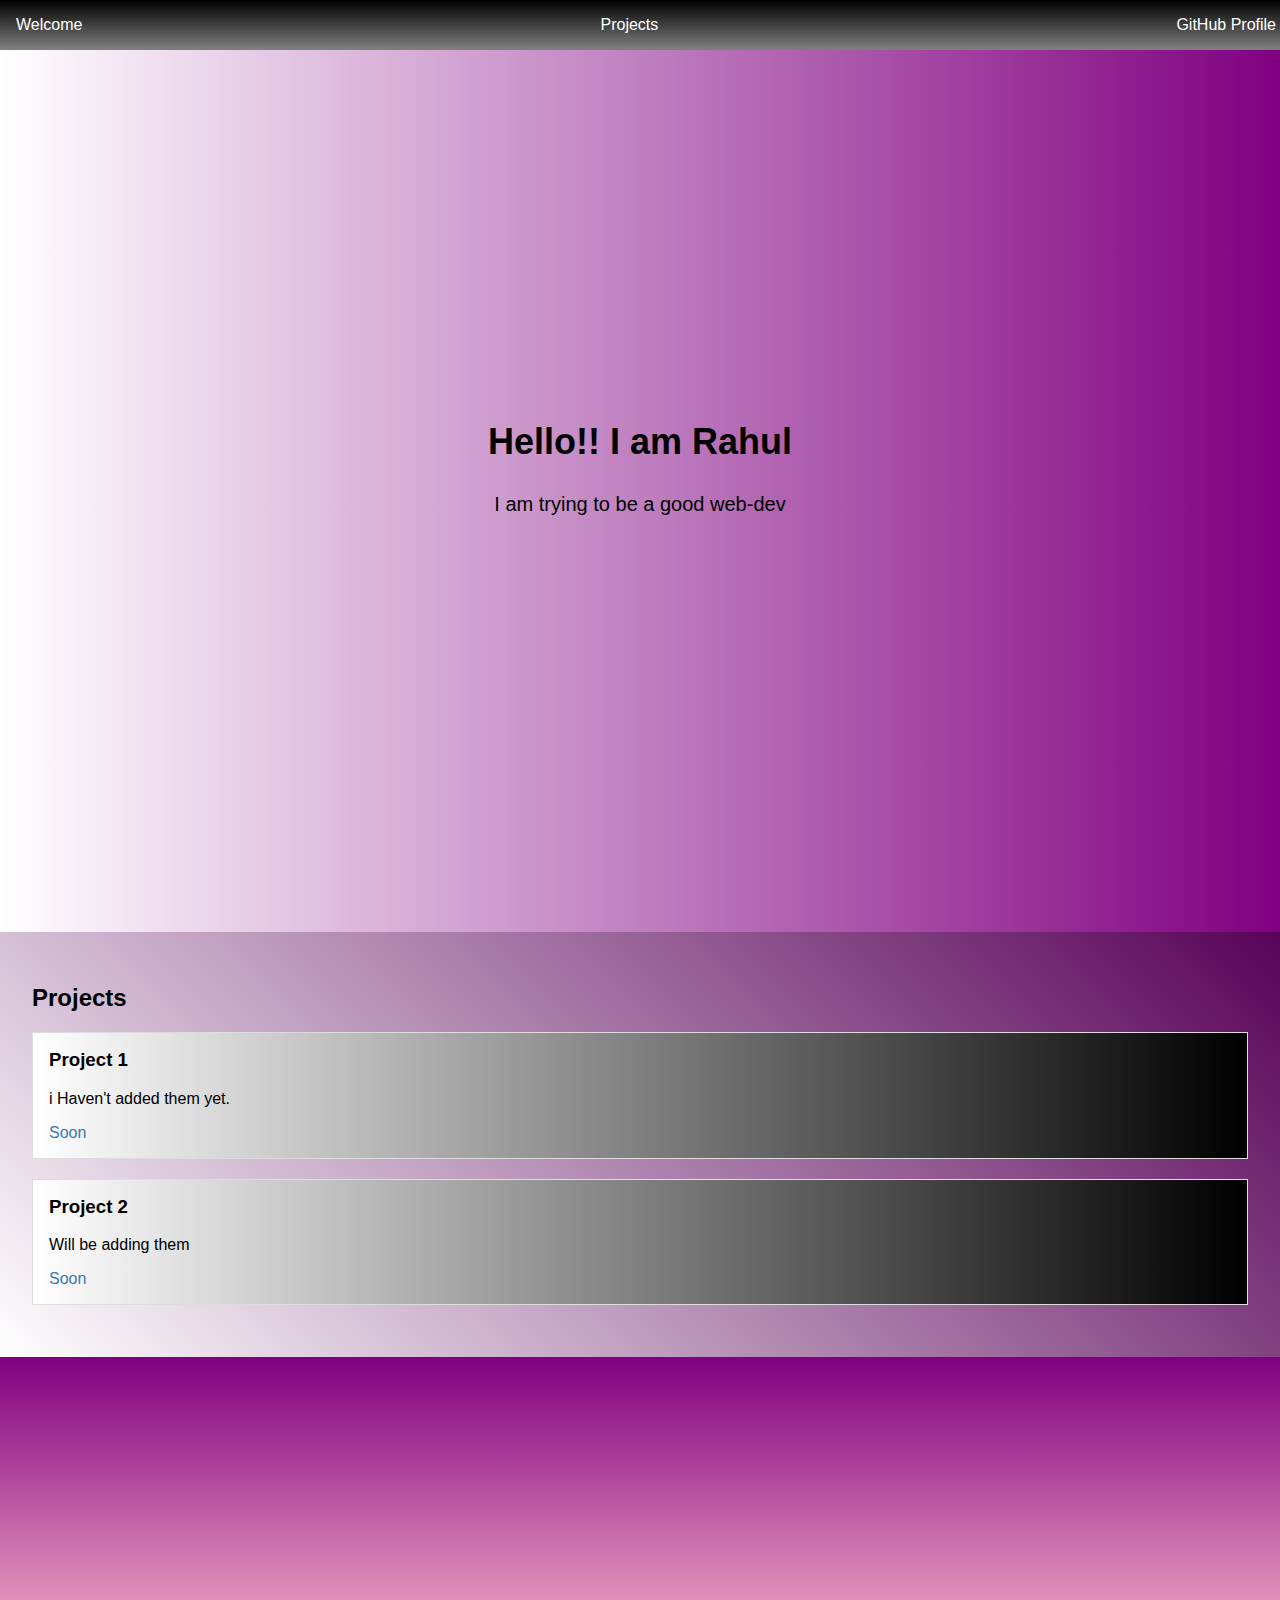
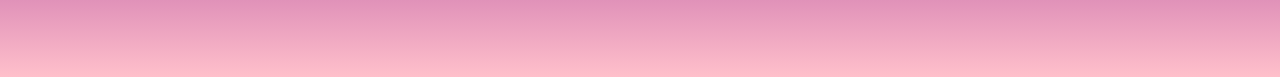
<file: portfolio-page/index.html>
<!DOCTYPE html>
<html lang="en">
<head>
  <meta charset="UTF-8">
  <meta name="viewport" content="width=device-width, initial-scale=1.0">
  <link rel="stylesheet" href="https://cdnjs.cloudflare.com/ajax/libs/font-awesome/6.6.0/css/all.min.css" integrity="sha512-Kc323vGBEqzTmouAECnVceyQqyqdsSiqLQISBL29aUW4U/M7pSPA/gEUZQqv1cwx4OnYxTxve5UMg5GT6L4JJg==" crossorigin="anonymous" referrerpolicy="no-referrer" />
  <title>Personal Portfolio</title>
  <link rel="stylesheet" href="styles.css">
</head>
<body>
  <nav id="navbar">
    <ul>
      <li><a href="#welcome-section">Welcome</a></li>
      <li><a href="#projects">Projects</a></li>
      <li><a id="profile-link" href="#social" target="_blank">GitHub Profile</a></li>
    </ul>
  </nav>
  <section id="welcome-section">
    <h1>Hello!! I am Rahul</h1>
    <p>I am trying to be a good web-dev</p>
  </section>
  <section id="projects">
    <h2>Projects</h2>
    <div class="project-tile">
      <h3>Project 1</h3>
      <p>i Haven't added them yet.</p>
      <a href="">Soon</a>
    </div>
    <div class="project-tile">
      <h3>Project 2</h3>
      <p>Will be adding them </p>
      <a href="">Soon</a>
    </div>
  </section>
  <div class="social">
    <section class="sociall">
        <a href="https://www.instagram.com/rahulroxx460/"  target="_blank"><i class="fa-brands fa-instagram"></i></a>
        <a href="https://www.linkedin.com/in/rahul-kumar-parida-b6219a292/" target="_blank"><i class="fa-brands fa-linkedin"></i></a>
        
    </section>
  </div>
</body>
</html>
</file>
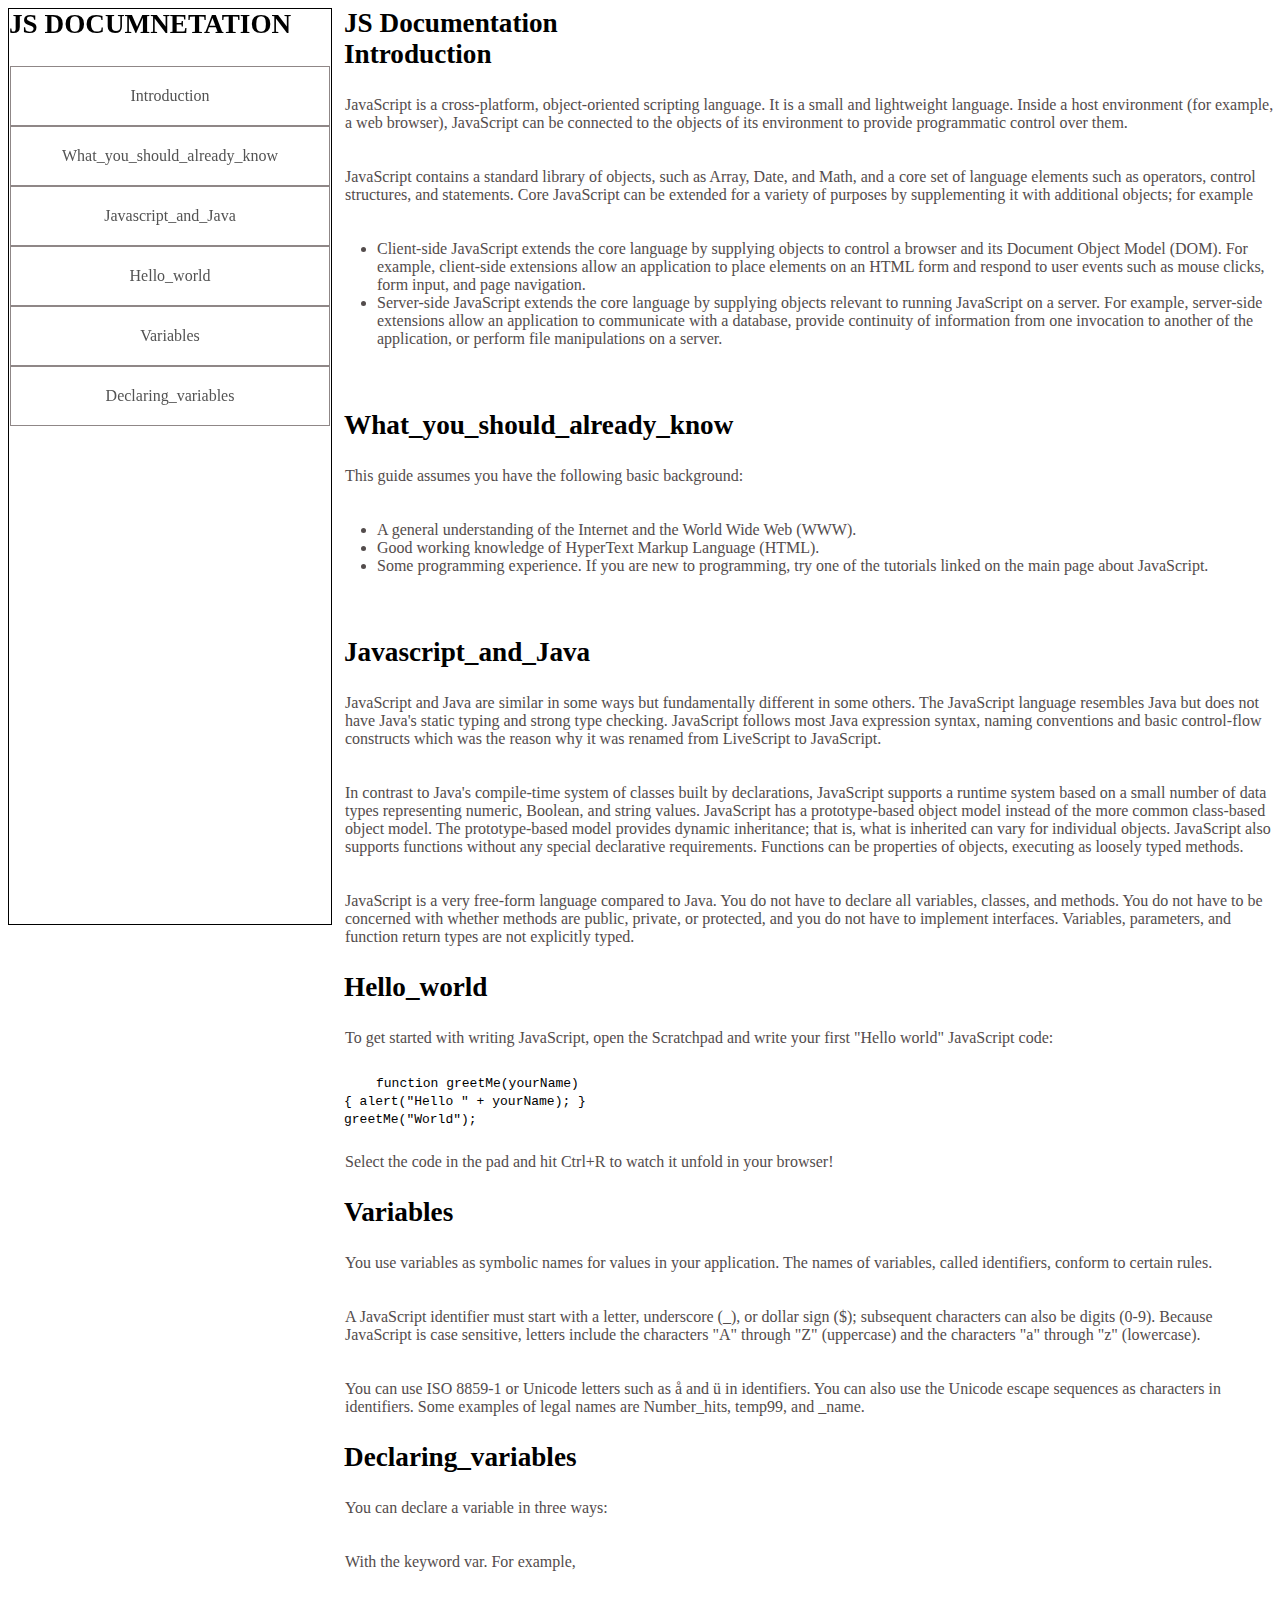
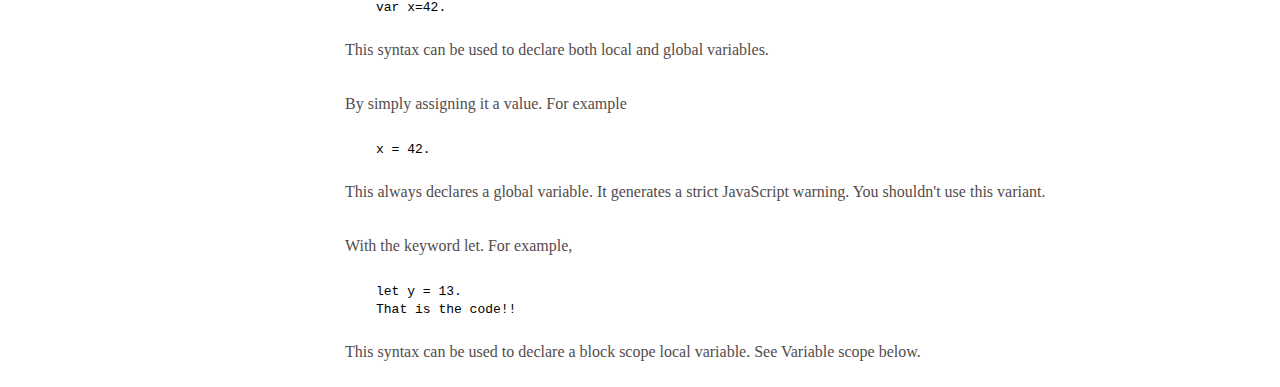
<file: documentatioin prj/doumentaion.html>
<!DOCTYPE html>
<html lang="en">

<head>
    <meta charset="UTF-8">
    <meta name="viewport" content="width=device-width, initial-scale=1.0">
    <title>Document</title>
    <link rel="stylesheet" href="style.css">
</head>

<body>
    <nav id="navbar">
        <header>JS DOCUMNETATION</header>
        <ul>
        <li><a href="#Introduction" class="nav-link">Introduction</a> <li>
      <li> <a href="#What_you_should_already_know" class="nav-link">What_you_should_already_know</a> <li>
      <li>  <a href="#Javascript_and_Java" class="nav-link">Javascript_and_Java</a> <li>
       <li> <a href="#Hello_world" class="nav-link">Hello_world</a> <li>
       <li> <a href="#Variables" class="nav-link">Variables</a> <li>
       <li> <a href="#Declaring_variables" class="nav-link">Declaring_variables</a> <li></ul>
    </nav>
    <main id="main-doc">
        <header>JS Documentation</header>
        <section class="main-section" id="Introduction">
            <header>Introduction</header>
            <p>JavaScript is a cross-platform, object-oriented scripting language. It is a small and lightweight
                language.
                Inside a host environment (for example, a web browser), JavaScript can be connected to the objects of
                its
                environment to provide programmatic control over them.</p>
            <p>JavaScript contains a standard library of objects, such as Array, Date, and Math, and a core set of
                language
                elements such as operators, control structures, and statements. Core JavaScript can be extended for a
                variety of
                purposes by supplementing it with additional objects; for example
            <ul>
                <li>Client-side JavaScript extends the core language by supplying objects to control a browser and its
                    Document
                    Object Model (DOM). For example, client-side extensions allow an application to place elements on an
                    HTML form
                    and respond to user events such as mouse clicks, form input, and page navigation.</li>
                <li>Server-side JavaScript extends the core language by supplying objects relevant to running JavaScript
                    on a
                    server. For example, server-side extensions allow an application to communicate with a database,
                    provide
                    continuity of information from one invocation to another of the application, or perform file
                    manipulations on
                    a server.</li>
            </ul>
            </p>
        </section>
        <section class="main-section" id="What_you_should_already_know">
            <header>What_you_should_already_know</header>
            <p>This guide assumes you have the following basic background:
            <ul>
                <li>A general understanding of the Internet and the World Wide Web (WWW).
                </li>
                <li>Good working knowledge of HyperText Markup Language (HTML).</li>
                <li>Some programming experience. If you are new to programming, try one of the tutorials linked on the
                    main page
                    about JavaScript.</li>
            </ul>
            </p>

        </section>
        <section class="main-section" id="Javascript_and_Java">
            <header>Javascript_and_Java</header>
            <p>
                JavaScript and Java are similar in some ways but fundamentally different in some others. The JavaScript
                language
                resembles Java but does not have Java's static typing and strong type checking. JavaScript follows most
                Java
                expression syntax, naming conventions and basic control-flow constructs which was the reason why it was
                renamed
                from LiveScript to JavaScript.
            </p>
            <p>In contrast to Java's compile-time system of classes built by declarations, JavaScript supports a runtime
                system based on a small number of data types representing numeric, Boolean, and string values.
                JavaScript has a
                prototype-based object model instead of the more common class-based object model. The prototype-based
                model
                provides dynamic inheritance; that is, what is inherited can vary for individual objects. JavaScript
                also
                supports functions without any special declarative requirements. Functions can be properties of objects,
                executing as loosely typed methods.</p>
            <p>JavaScript is a very free-form language compared to Java. You do not have to declare all variables,
                classes,
                and methods. You do not have to be concerned with whether methods are public, private, or protected, and
                you do
                not have to implement interfaces. Variables, parameters, and function return types are not explicitly
                typed.</p>
        </section>
        <section class="main-section" id="Hello_world">
            <header>Hello_world</header>
            <p>To get started with writing JavaScript, open the Scratchpad and write your first "Hello world" JavaScript
                code:
            </p>
            <code>function greetMe(yourName) <br>{ alert("Hello " + yourName); } <br>
greetMe("World");</code>
            <p>Select the code in the pad and hit Ctrl+R to watch it unfold in your browser!</p>
        </section>
        <section class="main-section" id="Variables">
            <header>Variables</header>
            <p>You use variables as symbolic names for values in your application. The names of variables, called
                identifiers,
                conform to certain rules.</p>
            <p>A JavaScript identifier must start with a letter, underscore (_), or dollar sign ($); subsequent
                characters can
                also be digits (0-9). Because JavaScript is case sensitive, letters include the characters "A" through
                "Z"
                (uppercase) and the characters "a" through "z" (lowercase).</p>
            <p>You can use ISO 8859-1 or Unicode letters such as å and ü in identifiers. You can also use the Unicode
                escape
                sequences as characters in identifiers. Some examples of legal names are Number_hits, temp99, and _name.
            </p>
        </section>
        <section class="main-section" id="Declaring_variables">
            <header>Declaring_variables</header>
            <p>You can declare a variable in three ways:</p>
            <p>With the keyword var. For example,</p>
            <code>var x=42.</code>
            <p>This syntax can be used to declare both local and global variables.</p>
            <p>By simply assigning it a value. For example</p>
            <code>x = 42.</code>
            <p>This always declares a global variable. It generates a strict JavaScript warning. You shouldn't use this
                variant.</p>
            <p>With the keyword let. For example,</p>
            <code>let y = 13.</code><br>
            <code>That is the code!!</code>
            <p>This syntax can be used to declare a block scope local variable. See Variable scope below.</p>
        </section>
    </main>
</body>

</html>
</file>
<file: portfolio-page/styles.css>
body {
    font-family: Arial, sans-serif;
    margin: 0;
    padding: 0;
  }
  
  #navbar {
    position: fixed;
    top: 0;
   
    width: 100%;
    background:linear-gradient(
        black,grey
    );
   
    padding: 1em;
    text-align: center;
  }
  
  #navbar ul {
    list-style: none;
    margin: 0;
    padding: 0;
    display: flex;
    justify-content: space-between;
  }
  
  #navbar li {
    margin-right: 20px;
  }
  
  #navbar a {
    color: #fff;
    text-decoration: none;
  }
  
  #welcome-section {
    height: 100vh;
    display: flex;
    justify-content: center;
    align-items: center;
    flex-direction: column;
    background:linear-gradient(
        90deg,
        white,purple
    );
    padding: 1em;

  }
  
  #welcome-section h1 {
   
    font-size: 36px;
    margin-bottom: 10px;
    
  }
  #welcome-section p{
    font-size: 20px;
  }
  #projects {
    padding: 2em;
    background: linear-gradient(45deg,white,
    rgb(88, 3, 88));
    
  }
  
  .project-tile {
    background:linear-gradient(90deg,
    
    white , black 
    );
    padding: 1em;
    margin-bottom: 20px;
    border: 1px solid #ddd;
  }
  
  .project-tile h3 {
    margin-top: 0;
  }
  
  .project-tile a {
    text-decoration: none;
    color: #337ab7;
  }
  .social{
    height: 20rem;
    width: 119rem;
    
    background: linear-gradient(purple,pink
    );
  }
  .sociall{
    
padding: 5rem 54rem;
  }
  .sociall a{
    font-size: 6rem;
    color: black;
    padding: 2rem;
    transition: all ease 1s;
  }
  .sociall a:hover{
    scale: 1.2;
  }
  @media (max-width: 768px) {
    #welcome-section {
      height: auto;
      padding: 1em;
    }
    #navbar {
      position: relative;
    }
  }
</file>
<file: documentatioin prj/style.css>
@media only screen and (max-width: 600px) {
    body {
      background-color: rgb(0, 0, 0);
    }
  }

body {
  display: flex;
}
header {
  font-size: 1.7rem;
  font-weight: 800;
}
main p,ul {
  color: rgb(83, 76, 76);
  display: flex;
  padding: 10px 1px;
}
ul {
  flex-direction: column;
  justify-content: space-evenly;
  align-content: center;
}
a{
    text-decoration: none;
    color: rgb(83, 83, 83);
}
.main-section li,code {
    margin-left: 2rem;
}
#navbar a {
  display: flex;
  flex-direction: column;
  justify-content: center;
  align-items: center;
  padding: 20px 20px;
  border: 1px solid rgb(143, 135, 135);
}
nav{
    
    position:fixed;
    border: 1px solid black;
    height: 57.2rem;
}
#navbar li {
  list-style: none;
  width: 20rem;
  text-align: left;
}
main{
    display: flex;
    flex-direction: column;
    margin-left: 21rem;
    position:absolute;
}
</file>
